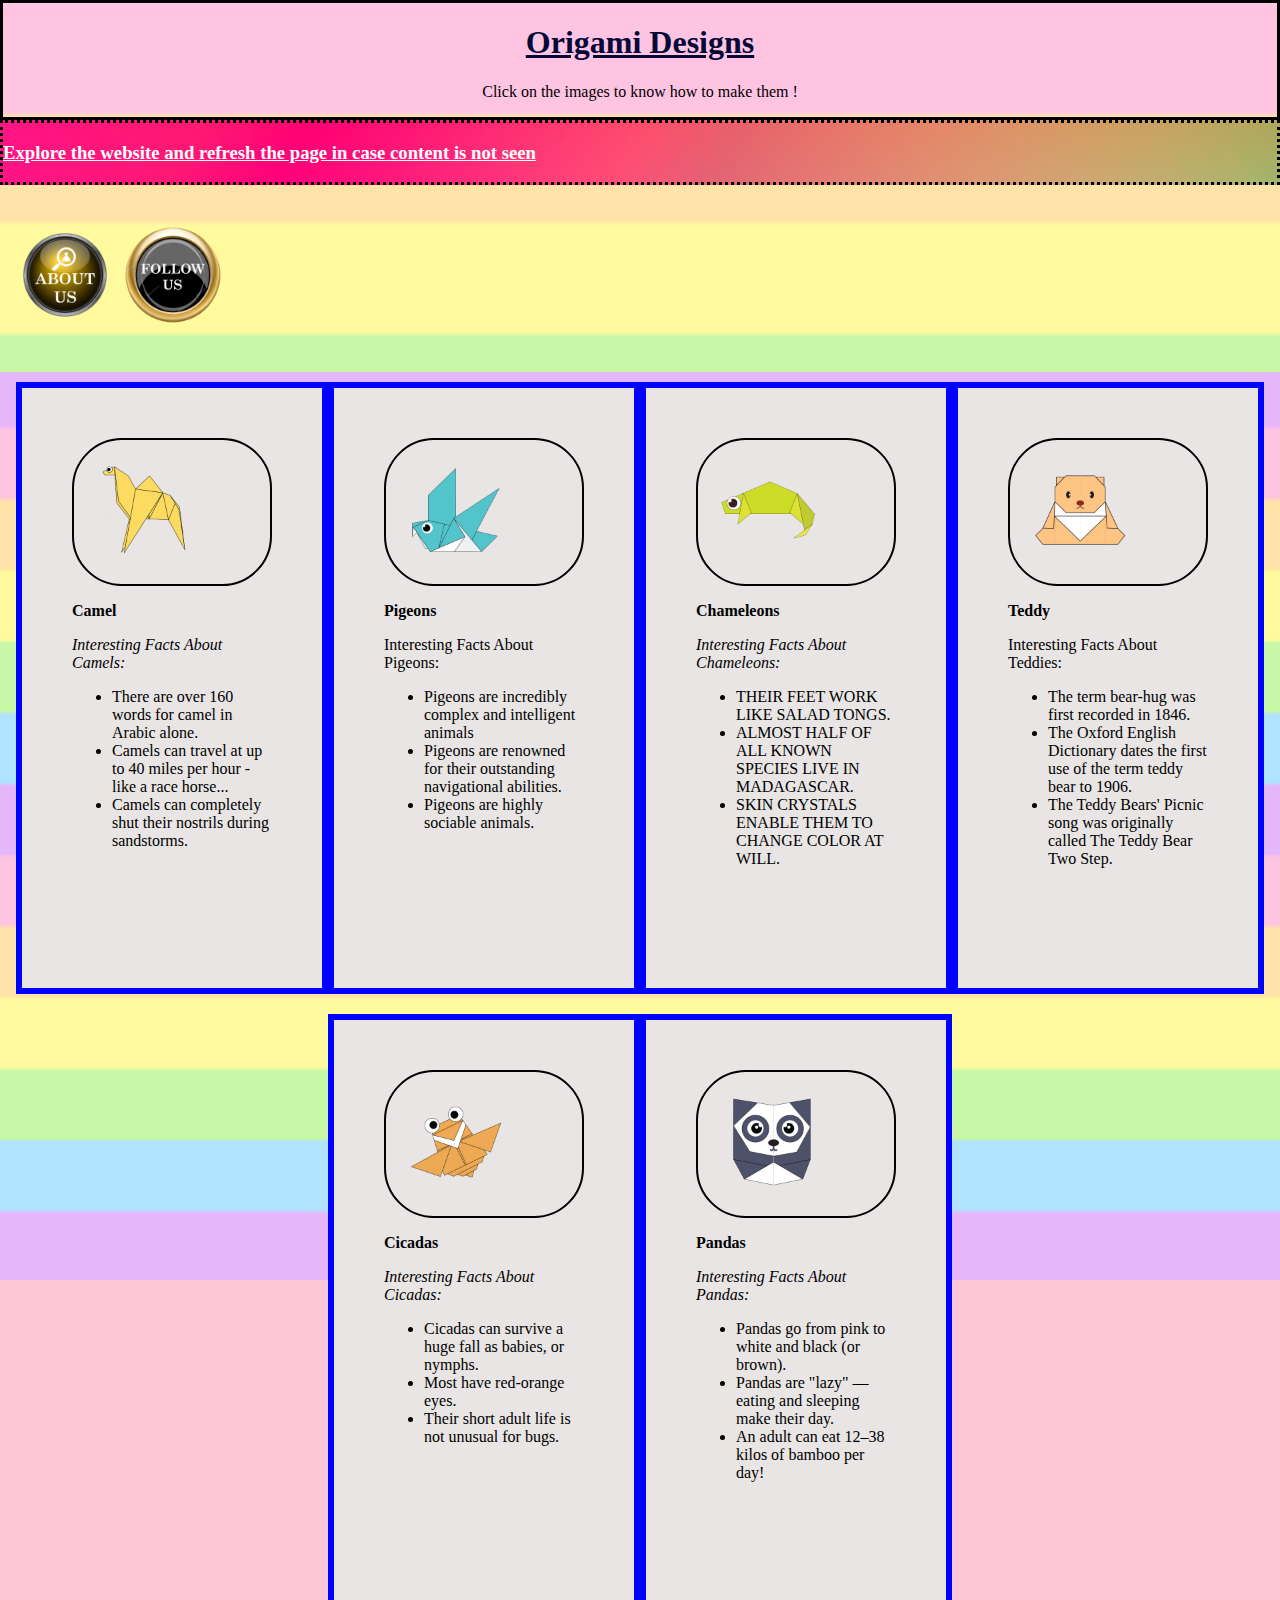
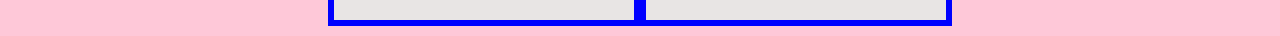
<file: index.html>
<!DOCTYPE html>
<html>

<head>
  <title>Origami Designs</title>
 
  <link rel="stylesheet"
    type="text/css"
    href="style.css"/>
</head>

<body>


  <div class="head">
    <font color = #050938>
      <h1><b><u><center>
        Origami Designs
      </center></u></b></h1>
    </font>
    <center><p>Click on the images to know how to make them !</p></center>
  </div>

  <div class="note">
    <font color = "white">
    <h3><u>Explore the website and refresh the page in case content is not seen</u></h3></font>
  </div>

  <div class="menu">
    <h2> <a href="about.html"><b><img src="about.png" width=100 height=100></b></a>
    <a href="followus.html"><b><img src="follow.png" width=100 height=100></b></a></h2>
  </div>

  <div class="grid">
    <div class="origami">
      <div class="img">
      <a href="http://origami.me/camel" target="_blank"><img src="camel.png" width=100 height=100></a>
    </div>
    <div class="para">
      <p><b>
       Camel</b></p>
    </div>
      <p><i>Interesting Facts About Camels:</i></p>
      <ul>
        <li> There are over 160 words for camel in Arabic alone.<br></li>
          <li> Camels can travel at up to 40 miles per hour - like a race horse...<br></li>
          <li>Camels can completely shut their nostrils during sandstorms.</li>
      </ul>
    </div>

    <div class="origami">
      <div class="img">
      <a href="http://origami.me/pigeon" target="_blank"><img src="pigeon.png" width=100 height=100></a>
    </div>
    <div class="para">
      <p><b>
       Pigeons</b></p>
    </div>
      <p>Interesting Facts About Pigeons:</p>
      <ul>
        <li>Pigeons are incredibly complex and intelligent animals</li>
        <li>Pigeons are renowned for their outstanding navigational abilities.</li>
        <li>Pigeons are highly sociable animals.</li>
      </ul>
    </div>

    <div class="origami">
      <div class="img">
      <a href="http://origami.me/chameleon" target="_blank"><img src="chameleon.png" width=100
          height=100></a>
        </div>
        <div class="para">
          <p><b>
           Chameleons</b></p>
        </div>
      <p><i>Interesting Facts About Chameleons:</i></p>
      <ul>
        <li> THEIR FEET WORK LIKE SALAD TONGS.<br></li>
      <li> ALMOST HALF OF ALL KNOWN SPECIES LIVE IN MADAGASCAR.<br></li>
        <li>SKIN CRYSTALS ENABLE THEM TO CHANGE COLOR AT WILL.</li>
      </ul>
    </div>

    <div class="origami">
      <div class="img">
      <a href="http://origami.me/teddy-bear" target="_blank"><img src="teddy.png" width=100 height=100></a>
    </div>
    <div class="para">
      <p><b>
       Teddy</b></p>
    </div>
      <p>Interesting Facts About Teddies:</p>
      <ul>
        <li> The term bear-hug was first recorded in 1846.<br></li>
      <li> The Oxford English Dictionary dates the first use of the term teddy bear to 1906.<br></li>
        <li>The Teddy Bears' Picnic song was originally called The Teddy Bear Two Step.</li>
      </ul>
    </div>

    <div class="origami">
      <div class="img">
      <a href="http://origami.me/flying-cicada" target="_blank"><img src="cicada.png" width=100
          height=100></a>
        </div>
        <div class="para">
          <p><b>
           Cicadas</b></p>
        </div>
      <p><i>Interesting Facts About Cicadas:</i></p>
      <ul>
        <li> Cicadas can survive a huge fall as babies, or nymphs.<br></li>
      <li> Most have red-orange eyes.<br></li>
        <li>Their short adult life is not unusual for bugs.</li>
      </ul>
    </div>
    <div class="origami">
      <div class="img">
      <a href="http://origami.me/panda" target="_blank"><img src="panda.png" width=100 height=100></a>
    </div>
    <div class="para">
      <p><b>
       Pandas</b></p>
    </div>
      <p><i>Interesting Facts About Pandas:</i></p>
      <ul>
        <li> Pandas go from pink to white and black (or brown).<br></li>
      <li> Pandas are "lazy" — eating and sleeping make their day.<br></li>
        <li>An adult can eat 12–38 kilos of bamboo per day!</li>
      </ul>
    </div>
    
    
  </div>

</body>

</html>
</file>
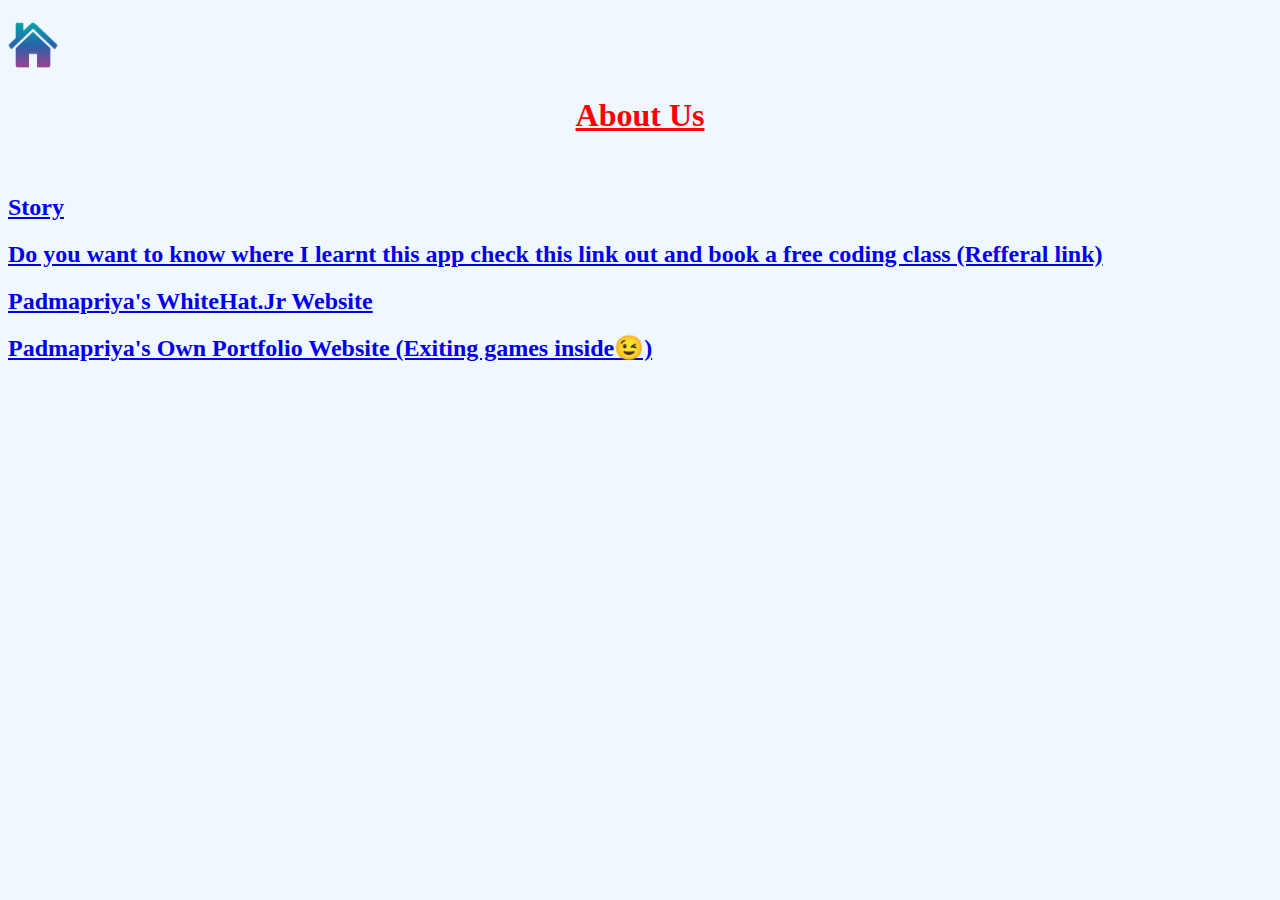
<file: about.html>
<!DOCTYPE html>
<html>
  <head>
    <title>
      Origami designs
    </title>
    <style>
      h1 {
        color:red;
      }
      h2 {
        color:orangered;
      }
     
    </style>
  </head>
  <body bgcolor="#F0F8FF">
    <h2> <a href="index.html"><img src="home1.png" width=50 height=50></a><br></h2>
    <h1><b><u><center>About Us</center></u></b></h1><br>

    <h2>
    
    </h2>
   
   <div class="ll">
   <h2> <a href="story.html">Story</a><br></h2></div>
   <h2> <a href="https://whjr.co/U3Gd8"> Do you want to know where I learnt this app check this link out and book a free coding class (Refferal link)</a><br></h2>
   <h2> <a href="https://padmapriyald.whjr.site/">Padmapriya's WhiteHat.Jr Website</a><br></h2>
   <h2> <a href="https://github.com/Padmapriya29/C-49">Padmapriya's Own Portfolio Website (Exiting games inside😉)</a><br></h2>

  </body>
</html>

<!-- 1920px; Image Height: 1920px -->
</file>
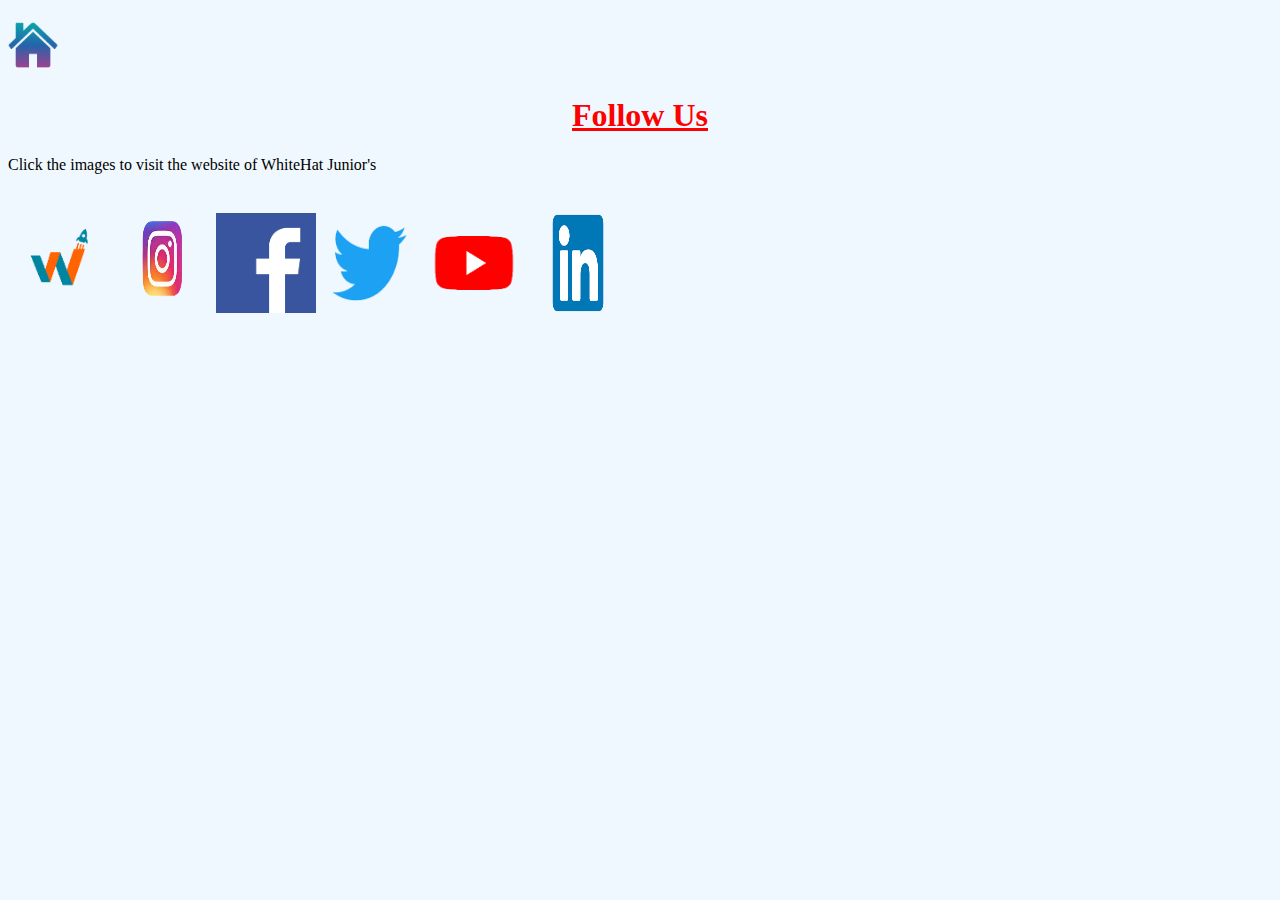
<file: followus.html>
<!DOCTYPE html>
<html>
  <head>
    <title>
      Origami designs
    </title>
    <style>
      h1 {
        color:red;
      }
     
    </style>
  </head>
  <body bgcolor="#F0F8FF">
    <h2> <a href="index.html"><img src="home1.png" width=50 height=50></a><br></h2>
    <h1><b><u><center>Follow Us</center></u></b></h1>
    Click the images to visit the website of WhiteHat Junior's <output></output><br><br>

   <h1> </h1>
   <!-- <h2> <a href="https://www.instagram.com/whitehatjr/?hl=en">instagram</a><br></h2>
   <h2> <a href="https://www.facebook.com/whitehatjr/">facebook</a><br></h2>
   <h2> <a href="https://twitter.com/whitehatjunior?ref_src=twsrc%5Egoogle%7Ctwcamp%5Eserp%7Ctwgr%5Eauthor">Twitter</a><br></h2>
   <h2> <a href="https://www.youtube.com/channel/UCB8Dp0OcTLX9vxXwh4TCIzA">Youtube</a><br></h2>
   <h2> <a href="https://www.linkedin.com/company/whitehatjr">linkedin</a><br></h2> -->
   
   <a href="https://whjr.co/U3Gd8"><b><img src="white.png" width=100 height=100></b></a></h2>
   <a href="https://www.instagram.com/whitehatjr/?hl=en"><b><img src="instaIcon.png" width=100 height=100></b></a></h2>
   <a href="https://www.facebook.com/whitehatjr/"><b><img src="faceIcon.png" width=100 height=100></b></a></h2>
   <a href="https://twitter.com/whitehatjunior?ref_src=twsrc%5Egoogle%7Ctwcamp%5Eserp%7Ctwgr%5Eauthor"><b><img src="twitIcon.png" width=100 height=100></b></a></h2>
   <a href="https://www.youtube.com/channel/UCB8Dp0OcTLX9vxXwh4TCIzA"><b><img src="youIcon.png" width=100 height=100></b></a></h2>
   <a href="https://www.linkedin.com/company/whitehatjr"><b><img src="linkIcon.png" width=100 height=100></b></a></h2>
   
  </body>
</html>
</file>
<file: style.css>
body{
  margin: 0px;
  background-image: url(bg.png);
}

.head{
      
  background-color:white;
  background-image: url(bg.png);
  background-repeat: repeat;
background: size 100px;%;
background-attachment:scroll;
  border:solid;
  font-family: fantasy;
   }

   .note{
     background-image: url(bg2.png);
     background-repeat: no-repeat;
background-size: cover;
background-attachment: fixed;
     border: dotted;
     
   }

   .menu{
     display: flex;
     justify-content: start;
    
     padding: 15px;
     font-size: 20px;
     font-family: sans-serif;
     font-weight: 400;
     color: #000000;
     
     
   }

   .img{
    border: 2px solid #000000;
    border-radius: 50px;
    padding: 10%;
   }

.grid {
  background: darkred;
  background-color: #FEC8D8;
  background-image: url(bg.png);
  background-repeat: no-repeat;
background-size: cover;
background-attachment: fixed;
  display: flex;
  justify-content: center;
  flex-direction: row;
  text-align: left;
  flex-wrap: wrap;
}

.origami {
  border: 1px solid #0000FF;
  margin-top: 10px;
  margin-bottom: 10px;
  width: 200px;
  height: 500px;
  padding: 50px;
  background-color:#E8E5E4;
  border-width: 6px;
  
}
.origami:hover{
  transform: scale(1.2);
  
}

a:link{
  transform: scale(1.2);
  color: black;
  font-family: Impact, Haettenschweiler, 'Arial Narrow Bold', sans-serif;
}


a:visited{
  color: black;
  font-family: Impact, Haettenschweiler, 'Arial Narrow Bold', sans-serif;
}
.img:hover{
  background-color: rgba(250, 10, 10, 0.349);
  color:  black;
}
</file>
